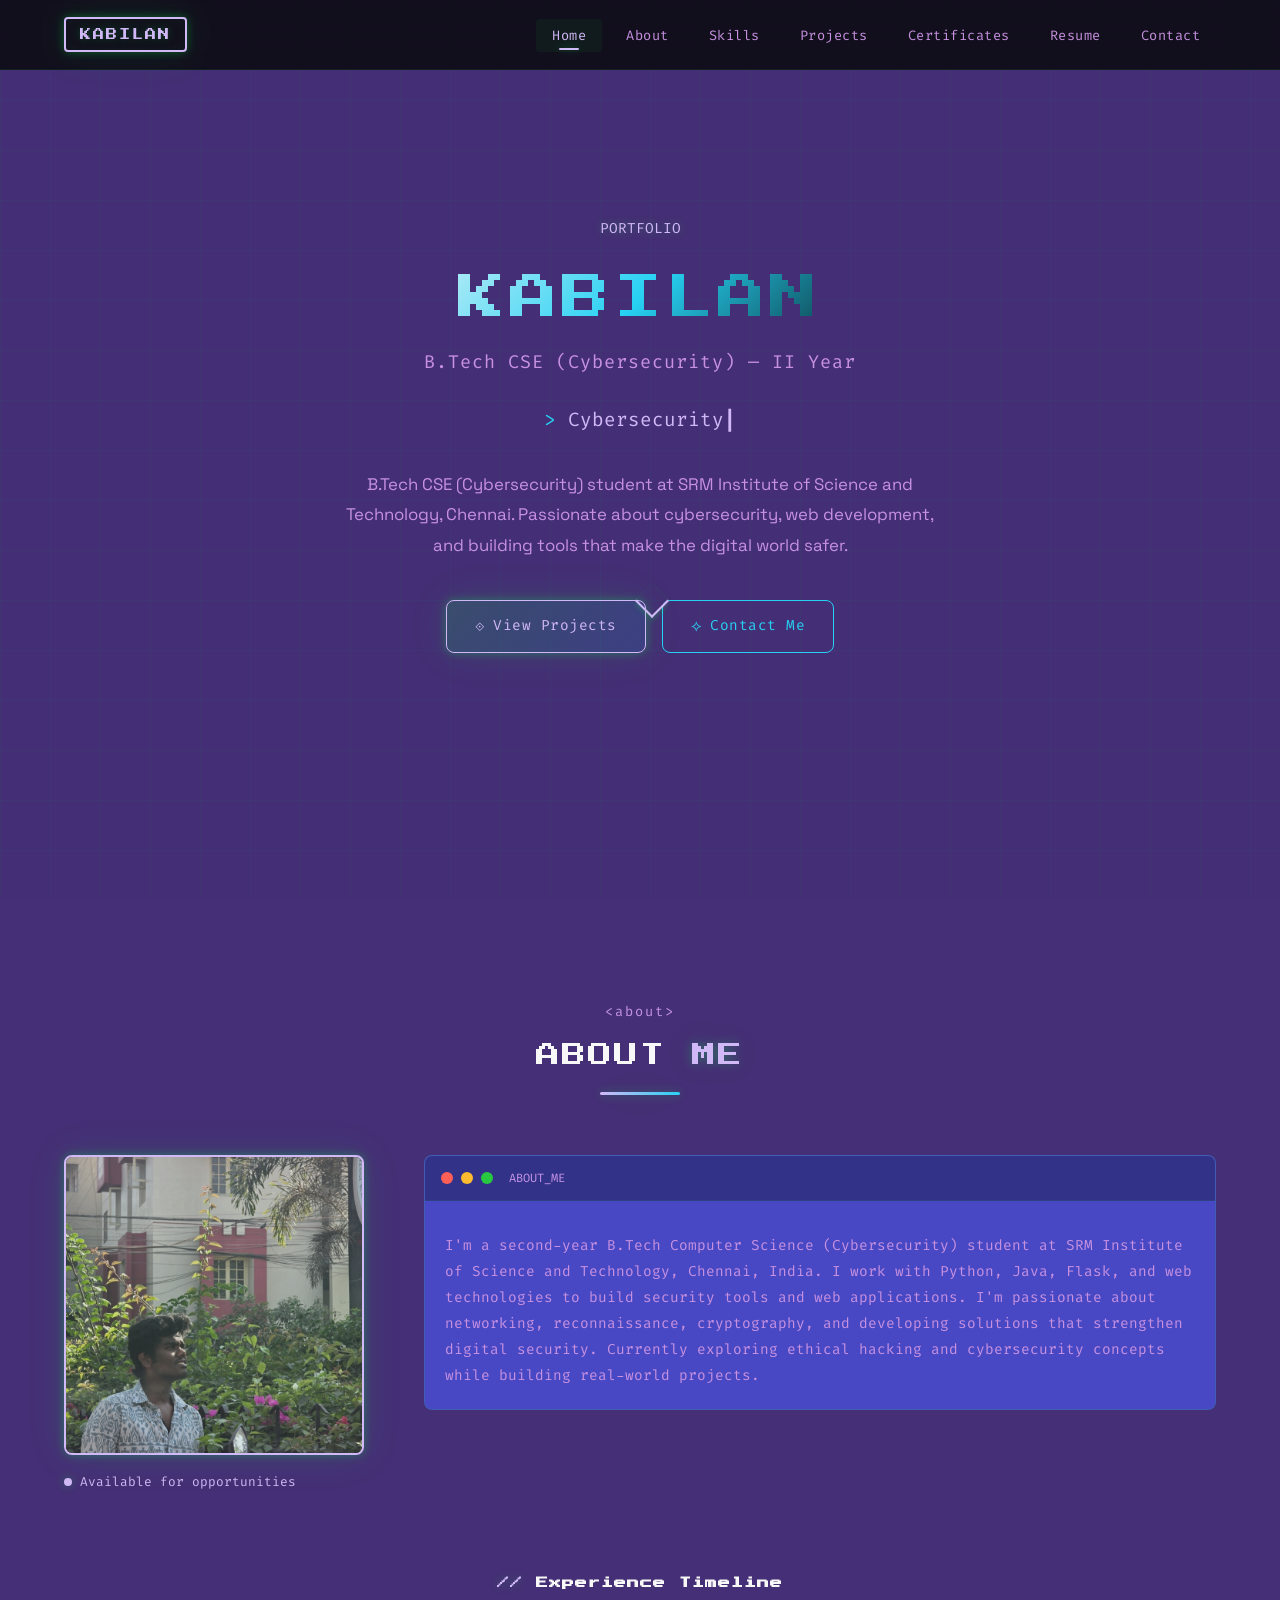
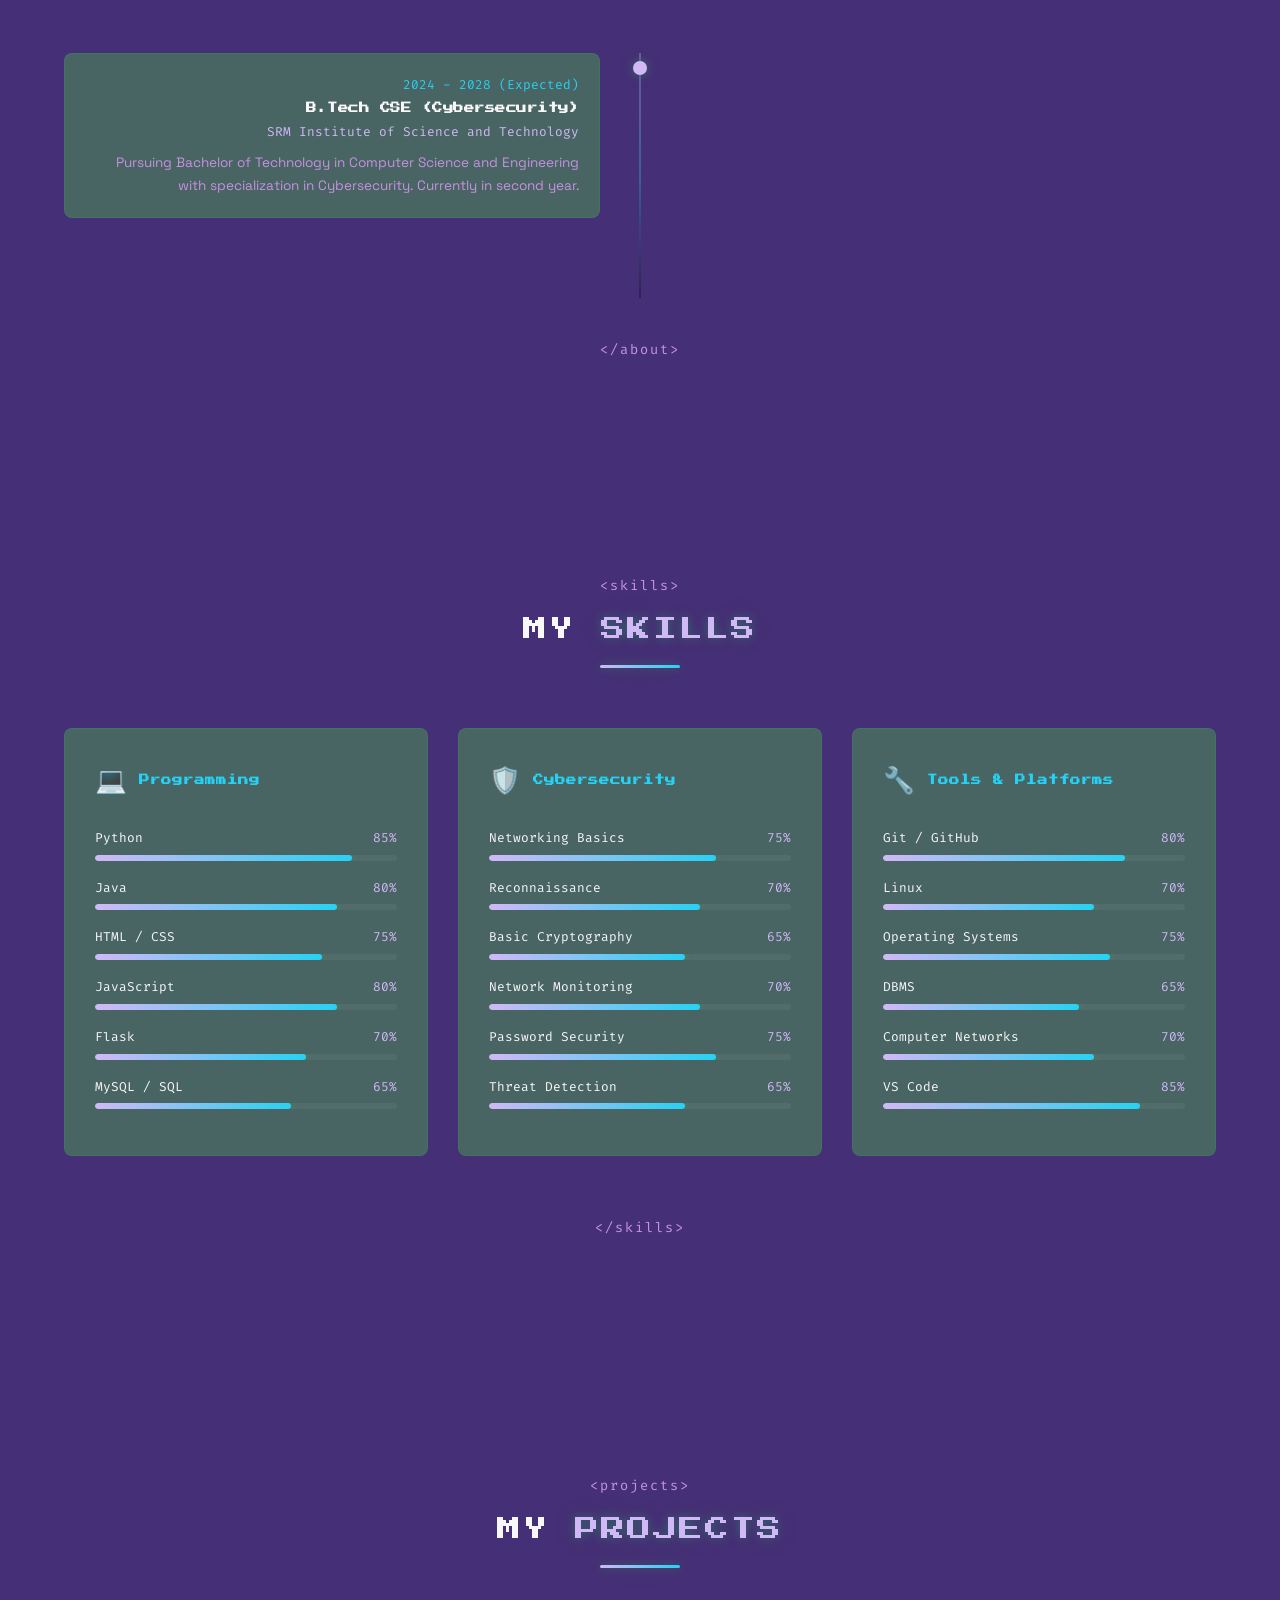
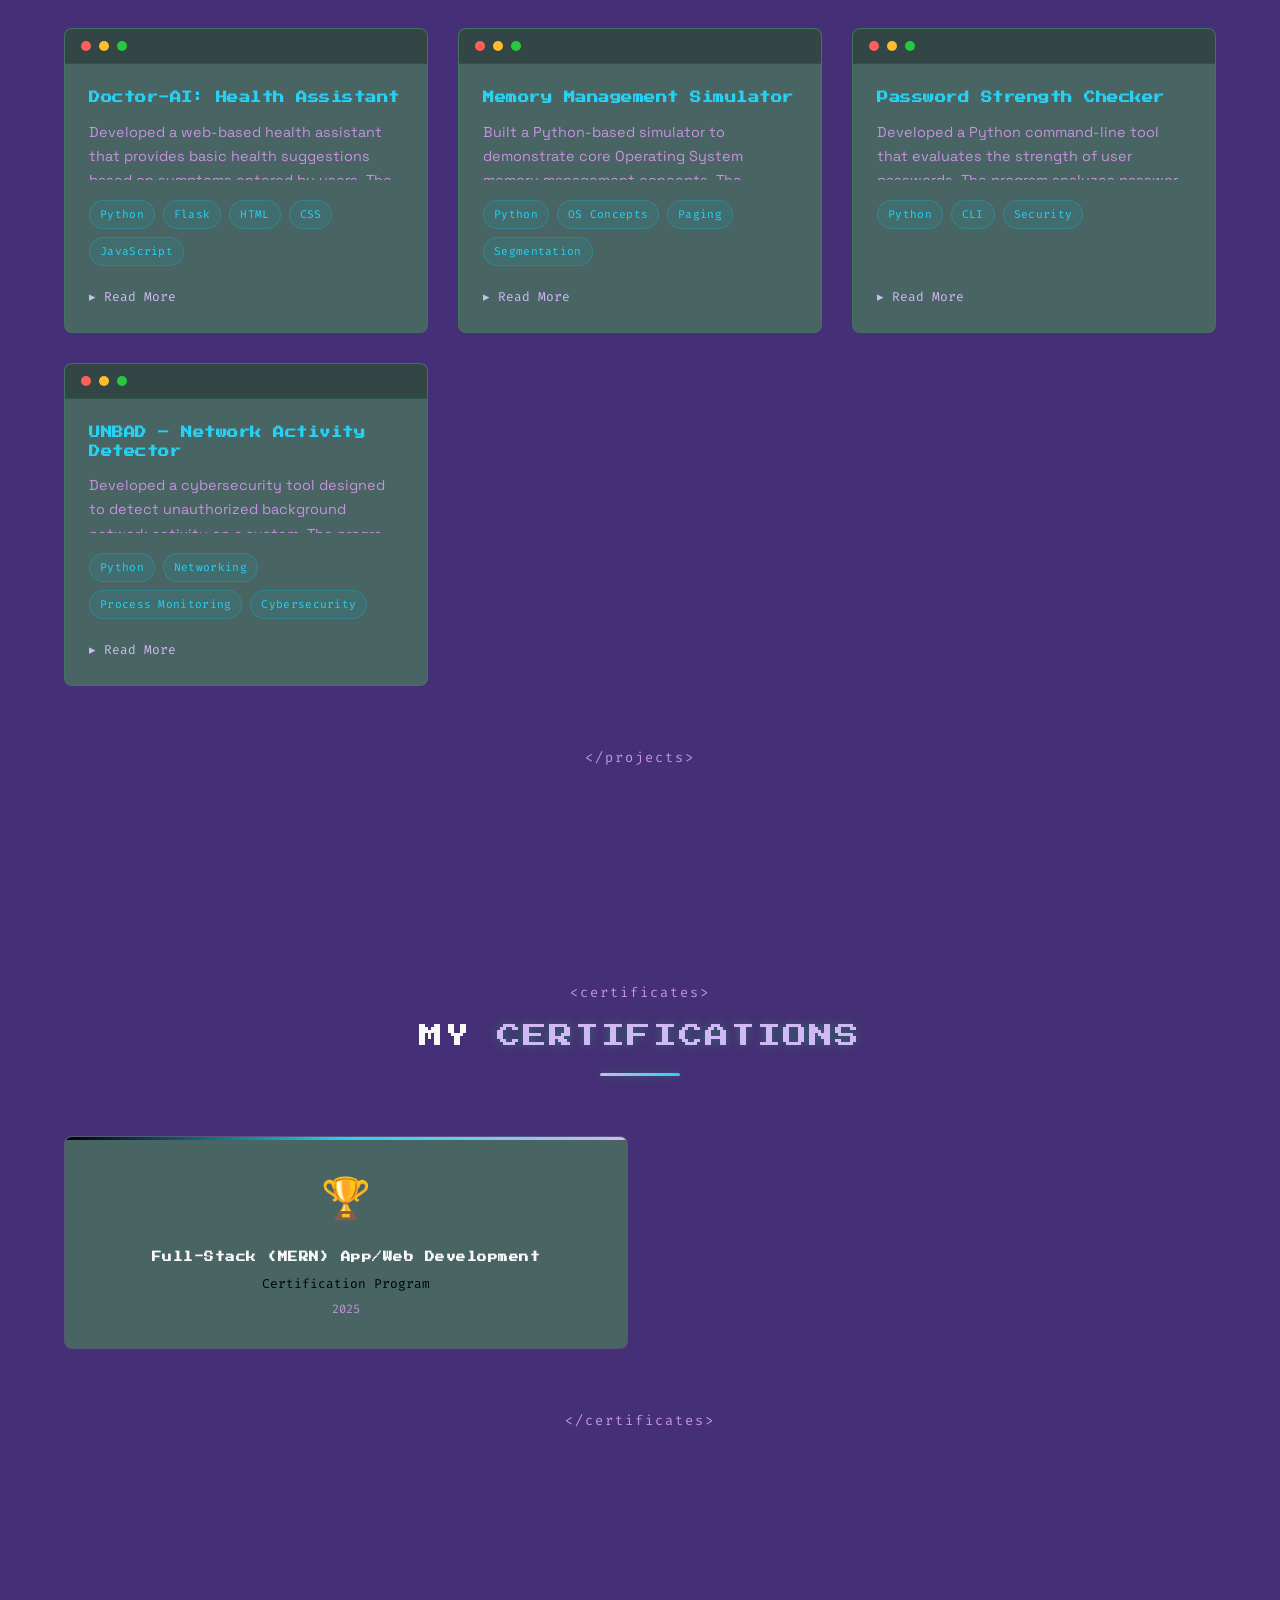
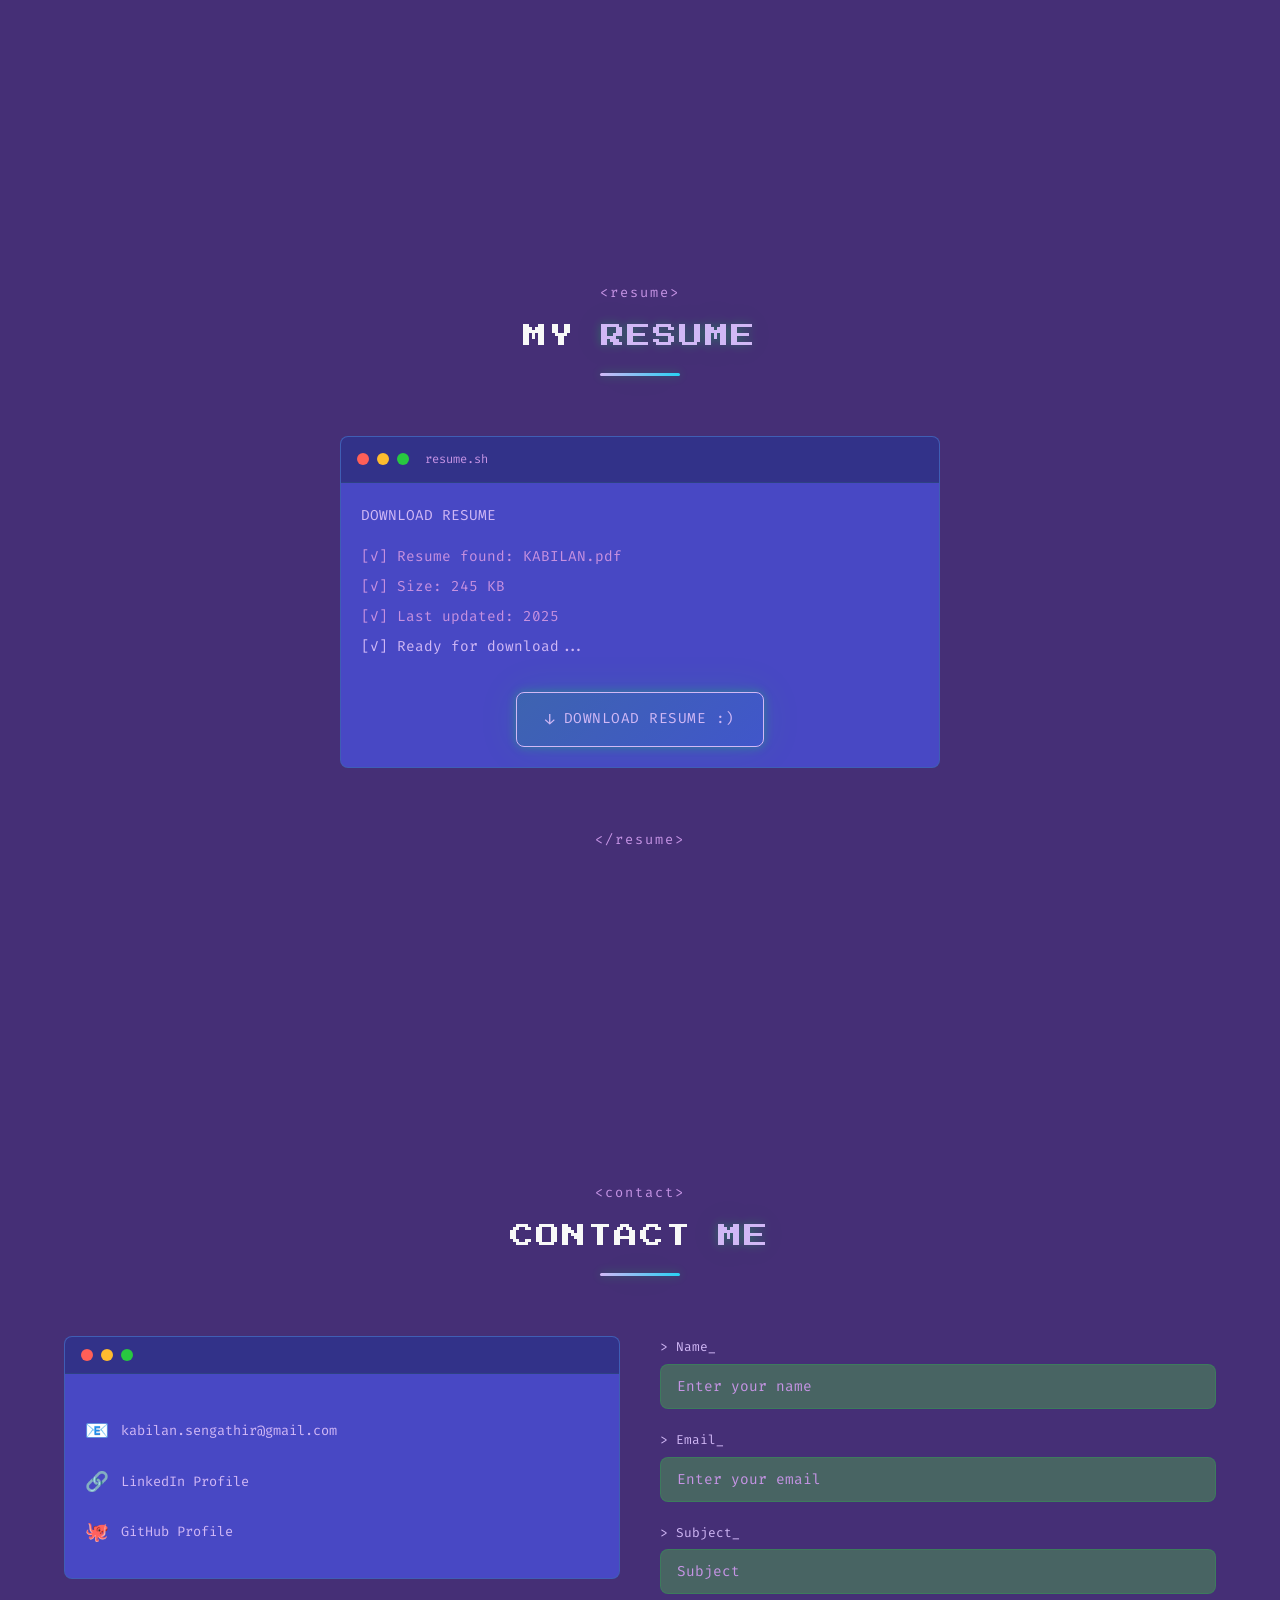
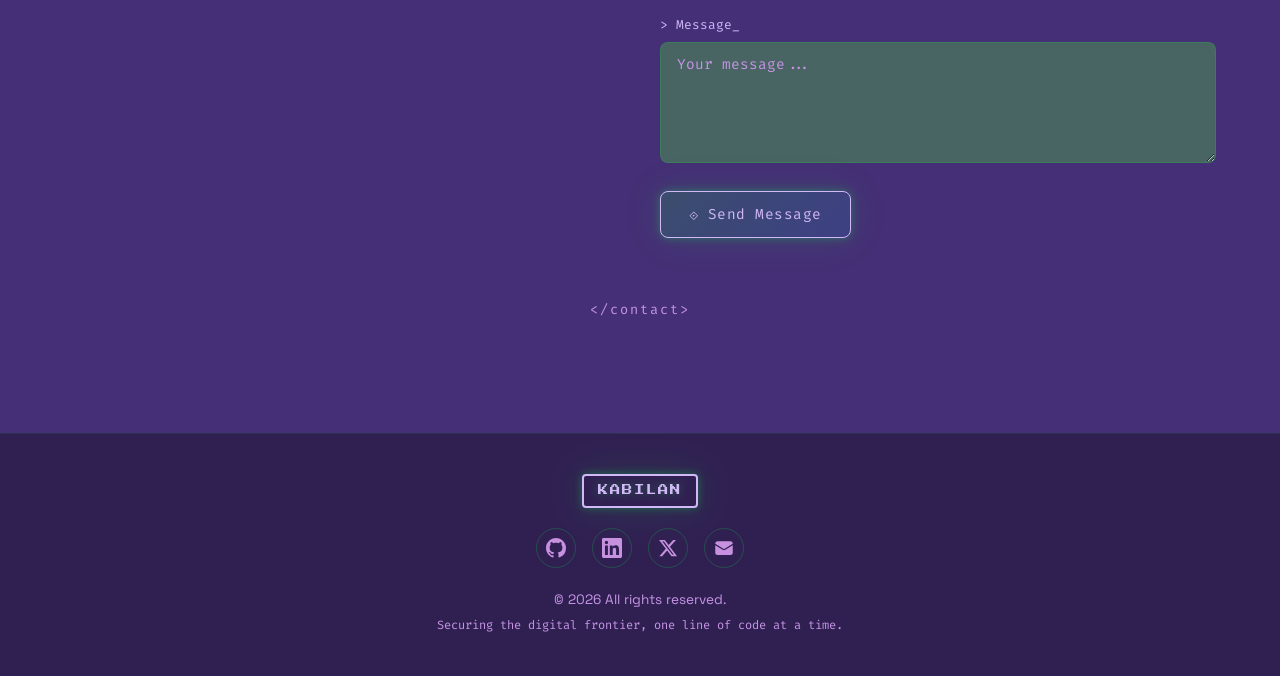
<file: index.html>
<!DOCTYPE html>
<html lang="en">
<head>
  <meta charset="UTF-8" />
  <meta name="viewport" content="width=device-width, initial-scale=1.0" />
  <title>KABILAN S | Cybersecurity Portfolio</title>
  <meta name="description" content="Portfolio of KABILAN S — Cybersecurity Student, Ethical Hacker, and Penetration Tester. Explore projects, skills, and certifications." />
  <meta name="keywords" content="cybersecurity, ethical hacking, penetration testing, portfolio, network security" />
  <meta name="author" content="KABILAN S" />
  <meta name="theme-color" content="#0a0a0f" />

  <!-- Fonts -->
  <link rel="preconnect" href="https://fonts.googleapis.com" />
  <link rel="preconnect" href="https://fonts.gstatic.com" crossorigin />
  <link href="https://fonts.googleapis.com/css2?family=Fira+Code:wght@400;500;700&family=Space+Grotesk:wght@300;400;500;600;700&family=Press+Start+2P&family=Orbitron:wght@400;500;600;700;800;900&display=swap" rel="stylesheet" />

  <link rel="stylesheet" href="style.css" />
</head>
<body>
  <!-- Matrix Rain Canvas -->
  <canvas id="matrix-canvas"></canvas>

  <!-- Cyber Grid Overlay -->
  <div class="cyber-grid-overlay"></div>

  <!-- Navigation -->
  <nav class="navbar" id="navbar">
    <div class="nav-container">
      <a href="#home" class="nav-logo">
        <span class="logo-text">KABILAN</span>
      </a>
      <button class="nav-toggle" id="nav-toggle" aria-label="Toggle navigation">
        <span class="hamburger-line"></span>
        <span class="hamburger-line"></span>
        <span class="hamburger-line"></span>
      </button>
      <ul class="nav-menu" id="nav-menu">
        <li><a href="#home" class="nav-link active" data-section="home">Home</a></li>
        <li><a href="#about" class="nav-link" data-section="about">About</a></li>
        <li><a href="#skills" class="nav-link" data-section="skills">Skills</a></li>
        <li><a href="#projects" class="nav-link" data-section="projects">Projects</a></li>
        <li><a href="#certificates" class="nav-link" data-section="certificates">Certificates</a></li>
        <li><a href="#resume" class="nav-link" data-section="resume">Resume</a></li>
        <li><a href="#contact" class="nav-link" data-section="contact">Contact</a></li>
      </ul>
    </div>
  </nav>

  <!-- ========== HOME ========== -->
  <section id="home" class="section home-section">
    <div class="home-content">
      <div class="terminal-tag">PORTFOLIO</div>
      <h1 class="home-name" id="home-name"></h1>
      <h2 class="home-title" id="home-title">Cybersecurity Student</h2>
      <div class="typing-container">
        <span class="typing-prefix">&gt;&nbsp;</span>
        <span class="typing-text" id="typing-text"></span>
        <span class="typing-cursor">|</span>
      </div>
      <p class="home-intro" id="home-intro"></p>
      <div class="home-buttons">
        <a href="#projects" class="btn btn-primary">
          <span class="btn-icon">⟐</span> View Projects
        </a>
        <a href="#contact" class="btn btn-outline">
          <span class="btn-icon">⟡</span> Contact Me
        </a>
      </div>
      <div class="scroll-indicator">
        <div class="scroll-arrow"></div>
      </div>
    </div>
  </section>

  <!-- ========== ABOUT ========== -->
  <section id="about" class="section">
    <div class="container">
      <div class="section-header">
        <span class="section-tag">&lt;about&gt;</span>
        <h2 class="section-title">About <span class="highlight">Me</span></h2>
        <div class="section-line"></div>
      </div>
      <div class="about-grid">
        <div class="about-image-wrapper reveal">
          <div class="about-image-border">
            <img src="" alt="Profile" id="profile-image" class="about-image" />
            <div class="image-glitch-overlay"></div>
          </div>
          <div class="about-status">
            <span class="status-dot"></span>
            <span>Available for opportunities</span>
          </div>
        </div>
        <div class="about-text reveal">
          <div class="terminal-window">
            <div class="terminal-header">
              <span class="terminal-dot red"></span>
              <span class="terminal-dot yellow"></span>
              <span class="terminal-dot green"></span>
              <span class="terminal-title">ABOUT_ME</span>
            </div>
            <div class="terminal-body">
              <p class="terminal-prompt"></p>
              <p id="about-bio" class="terminal-output"></p>
            </div>
          </div>
        </div>
      </div>
      <!-- Timeline -->
      <div class="timeline-section">
        <h3 class="subsection-title">
          <span class="highlight">//</span> Experience Timeline
        </h3>
        <div class="timeline" id="timeline-container"></div>
      </div>
      <span class="section-tag section-tag-close">&lt;/about&gt;</span>
    </div>
  </section>

  <!-- ========== SKILLS ========== -->
  <section id="skills" class="section">
    <div class="container">
      <div class="section-header">
        <span class="section-tag">&lt;skills&gt;</span>
        <h2 class="section-title">My <span class="highlight">Skills</span></h2>
        <div class="section-line"></div>
      </div>
      <div class="skills-grid" id="skills-container"></div>
      <span class="section-tag section-tag-close">&lt;/skills&gt;</span>
    </div>
  </section>

  <!-- ========== PROJECTS ========== -->
  <section id="projects" class="section">
    <div class="container">
      <div class="section-header">
        <span class="section-tag">&lt;projects&gt;</span>
        <h2 class="section-title">My <span class="highlight">Projects</span></h2>
        <div class="section-line"></div>
      </div>
      <div class="projects-grid" id="projects-container"></div>
      <span class="section-tag section-tag-close">&lt;/projects&gt;</span>
    </div>
  </section>

  <!-- ========== CERTIFICATES ========== -->
  <section id="certificates" class="section">
    <div class="container">
      <div class="section-header">
        <span class="section-tag">&lt;certificates&gt;</span>
        <h2 class="section-title">My <span class="highlight">Certifications</span></h2>
        <div class="section-line"></div>
      </div>
      <div class="certs-grid" id="certs-container"></div>
      <span class="section-tag section-tag-close">&lt;/certificates&gt;</span>
    </div>
  </section>

  <!-- ========== RESUME ========== -->
  <section id="resume" class="section">
    <div class="container">
      <div class="section-header">
        <span class="section-tag">&lt;resume&gt;</span>
        <h2 class="section-title">My <span class="highlight">Resume</span></h2>
        <div class="section-line"></div>
      </div>
      <div class="resume-content reveal">
        <div class="terminal-window resume-terminal">
          <div class="terminal-header">
            <span class="terminal-dot red"></span>
            <span class="terminal-dot yellow"></span>
            <span class="terminal-dot green"></span>
            <span class="terminal-title">resume.sh</span>
          </div>
          <div class="terminal-body resume-body">
            <p class="terminal-prompt">DOWNLOAD RESUME</p>
            <p class="terminal-output">[✓] Resume found: KABILAN.pdf</p>
            <p class="terminal-output">[✓] Size: 245 KB</p>
            <p class="terminal-output">[✓] Last updated: 2025</p>
            <p class="terminal-output resume-ready">[✓] Ready for download...</p>
            <a href="assets/resume.pdf" download class="btn btn-primary resume-btn" id="resume-download-btn">
              <span class="btn-icon">↓</span> DOWNLOAD RESUME :)
            </a>
          </div>
        </div>
      </div>
      <span class="section-tag section-tag-close">&lt;/resume&gt;</span>
    </div>
  </section>

  <!-- ========== CONTACT ========== -->
  <section id="contact" class="section">
    <div class="container">
      <div class="section-header">
        <span class="section-tag">&lt;contact&gt;</span>
        <h2 class="section-title">Contact <span class="highlight">Me</span></h2>
        <div class="section-line"></div>
      </div>
      <div class="contact-grid">
        <div class="contact-info reveal">
          <div class="terminal-window">
            <div class="terminal-header">
              <span class="terminal-dot red"></span>
              <span class="terminal-dot yellow"></span>
              <span class="terminal-dot green"></span>
              <span class="terminal-title"></span>
            </div>
            <div class="terminal-body">
              <p class="terminal-prompt"></p>
              <div class="contact-item">
                <span class="contact-icon">📧</span>
                <a href="" id="contact-email" class="contact-link"></a>
              </div>
              <div class="contact-item">
                <span class="contact-icon">🔗</span>
                <a href="" id="contact-linkedin" class="contact-link" target="_blank">LinkedIn Profile</a>
              </div>
              <div class="contact-item">
                <span class="contact-icon">🐙</span>
                <a href="" id="contact-github" class="contact-link" target="_blank">GitHub Profile</a>
              </div>
            </div>
          </div>
        </div>
        <div class="contact-form-wrapper reveal">
          <form class="contact-form" id="contact-form">
            <div class="form-group">
              <label for="form-name" class="form-label">&gt; Name_</label>
              <input type="text" id="form-name" name="name" class="form-input" placeholder="Enter your name" required />
            </div>
            <div class="form-group">
              <label for="form-email" class="form-label">&gt; Email_</label>
              <input type="email" id="form-email" name="email" class="form-input" placeholder="Enter your email" required />
            </div>
            <div class="form-group">
              <label for="form-subject" class="form-label">&gt; Subject_</label>
              <input type="text" id="form-subject" name="subject" class="form-input" placeholder="Subject" required />
            </div>
            <div class="form-group">
              <label for="form-message" class="form-label">&gt; Message_</label>
              <textarea id="form-message" name="message" class="form-input form-textarea" rows="5" placeholder="Your message..." required></textarea>
            </div>
            <button type="submit" class="btn btn-primary form-submit">
              <span class="btn-icon">⟐</span> Send Message
            </button>
          </form>
        </div>
      </div>
      <span class="section-tag section-tag-close">&lt;/contact&gt;</span>
    </div>
  </section>

  <!-- ========== FOOTER ========== -->
  <footer class="footer">
    <div class="container">
      <div class="footer-content">
        <div class="footer-logo">
          <span class="logo-text">KABILAN</span>
        </div>
        <div class="footer-socials" id="footer-socials">
          <a href="" class="social-link" id="footer-github" target="_blank" aria-label="GitHub">
            <svg viewBox="0 0 24 24" width="20" height="20" fill="currentColor"><path d="M12 0C5.37 0 0 5.37 0 12c0 5.31 3.435 9.795 8.205 11.385.6.105.825-.255.825-.57 0-.285-.015-1.23-.015-2.235-3.015.555-3.795-.735-4.035-1.41-.135-.345-.72-1.41-1.23-1.695-.42-.225-1.02-.78-.015-.795.945-.015 1.62.87 1.845 1.23 1.08 1.815 2.805 1.305 3.495.99.105-.78.42-1.305.765-1.605-2.67-.3-5.46-1.335-5.46-5.925 0-1.305.465-2.385 1.23-3.225-.12-.3-.54-1.53.12-3.18 0 0 1.005-.315 3.3 1.23.96-.27 1.98-.405 3-.405s2.04.135 3 .405c2.295-1.56 3.3-1.23 3.3-1.23.66 1.65.24 2.88.12 3.18.765.84 1.23 1.905 1.23 3.225 0 4.605-2.805 5.625-5.475 5.925.435.375.81 1.095.81 2.22 0 1.605-.015 2.895-.015 3.3 0 .315.225.69.825.57A12.02 12.02 0 0024 12c0-6.63-5.37-12-12-12z"/></svg>
          </a>
          <a href="" class="social-link" id="footer-linkedin" target="_blank" aria-label="LinkedIn">
            <svg viewBox="0 0 24 24" width="20" height="20" fill="currentColor"><path d="M20.447 20.452h-3.554v-5.569c0-1.328-.027-3.037-1.852-3.037-1.853 0-2.136 1.445-2.136 2.939v5.667H9.351V9h3.414v1.561h.046c.477-.9 1.637-1.85 3.37-1.85 3.601 0 4.267 2.37 4.267 5.455v6.286zM5.337 7.433a2.062 2.062 0 01-2.063-2.065 2.064 2.064 0 112.063 2.065zm1.782 13.019H3.555V9h3.564v11.452zM22.225 0H1.771C.792 0 0 .774 0 1.729v20.542C0 23.227.792 24 1.771 24h20.451C23.2 24 24 23.227 24 22.271V1.729C24 .774 23.2 0 22.222 0h.003z"/></svg>
          </a>
          <a href="" class="social-link" id="footer-twitter" target="_blank" aria-label="Twitter">
            <svg viewBox="0 0 24 24" width="20" height="20" fill="currentColor"><path d="M18.244 2.25h3.308l-7.227 8.26 8.502 11.24H16.17l-5.214-6.817L4.99 21.75H1.68l7.73-8.835L1.254 2.25H8.08l4.713 6.231zm-1.161 17.52h1.833L7.084 4.126H5.117z"/></svg>
          </a>
          <a href="" class="social-link" id="footer-email-link" aria-label="Email">
            <svg viewBox="0 0 24 24" width="20" height="20" fill="currentColor"><path d="M1.5 8.67v8.58a3 3 0 003 3h15a3 3 0 003-3V8.67l-8.928 5.493a3 3 0 01-3.144 0L1.5 8.67z"/><path d="M22.5 6.908V6.75a3 3 0 00-3-3h-15a3 3 0 00-3 3v.158l9.714 5.978a1.5 1.5 0 001.572 0L22.5 6.908z"/></svg>
          </a>
        </div>
        <div class="footer-text">
          <p>&copy; <span id="footer-year"></span>  All rights reserved.</p>
          <p class="footer-tagline">Securing the digital frontier, one line of code at a time.</p>
        </div>
      </div>
    </div>
  </footer>

  <script src="script.js"></script>

  <!-- Admin Secret Popup -->
  <div id="admin-popup" style="display:none;position:fixed;inset:0;background:rgba(0,0,0,0.75);z-index:99999;align-items:center;justify-content:center;">
    <div style="background:#12121f;border:1px solid #00ff41;border-radius:8px;padding:36px 40px;text-align:center;box-shadow:0 0 40px rgba(0,255,65,0.2);max-width:340px;width:90%;font-family:'Fira Code',monospace;">
      <div style="color:#00ff41;font-size:11px;letter-spacing:3px;margin-bottom:8px;">[ SYSTEM ALERT ]</div>
      <div style="color:#00ff41;font-family:'Orbitron',sans-serif;font-size:16px;letter-spacing:2px;margin-bottom:10px;">ADMIN ACCESS</div>
      <p style="color:#666;font-size:12px;margin-bottom:28px;">Restricted area detected. Authenticate to proceed.</p>
      <a href="admin.html" style="display:block;background:transparent;border:1px solid #00ff41;color:#00ff41;font-family:'Fira Code',monospace;font-size:13px;padding:12px;border-radius:4px;text-decoration:none;letter-spacing:1px;transition:all 0.2s;" onmouseover="this.style.background='rgba(0,255,65,0.1)'" onmouseout="this.style.background='transparent'">⟐ ENTER ADMIN PANEL</a>
      <button onclick="document.getElementById('admin-popup').style.display='none'" style="margin-top:14px;background:transparent;border:none;color:#444;font-family:'Fira Code',monospace;font-size:11px;cursor:pointer;letter-spacing:1px;">[ ESC to dismiss ]</button>
    </div>
  </div>
  <script>
    (function() {
      var popup = document.getElementById('admin-popup');
      var secret = 'kbln';
      var typed = '';
      var timer;
      document.addEventListener('keydown', function(e) {
        if (e.key === 'Escape') { popup.style.display = 'none'; typed = ''; return; }
        if (e.key.length === 1) {
          typed += e.key.toLowerCase();
          clearTimeout(timer);
          timer = setTimeout(function() { typed = ''; }, 1500);
          if (typed.endsWith(secret)) {
            popup.style.display = popup.style.display === 'flex' ? 'none' : 'flex';
            typed = '';
          }
        }
      });
      popup.addEventListener('click', function(e) {
        if (e.target === popup) popup.style.display = 'none';
      });
    })();
  </script>
</body>
</html>
</file>
<file: style.css>
/* =============================================
   CYBERSECURITY PORTFOLIO — STYLE.CSS
   ============================================= */

/* ── Custom Properties ── */
:root {
  --bg-primary: #452f76;
  --bg-secondary: #4848c4;
  --bg-card: #486463;
  --bg-card-hover: #c1ee0d;

  --neon-green: #d1b8f6;
  --neon-blue: #27d1f3;
  --neon-purple: #000000;
  --dark-purple: #1a0033;
  --mid-purple: #2d1b4e;

  --text-primary: #f8f8f8;
  --text-secondary: #c791e0;
  --text-dim: #c694e5;

  --glow-green: 0 0 10px rgba(0, 255, 65, 0.3), 0 0 40px rgba(0, 255, 65, 0.1);
  --glow-blue: 0 0 10px rgba(0, 212, 255, 0.3), 0 0 40px rgba(0, 212, 255, 0.1);
  --glow-purple: 0 0 10px rgba(179, 0, 255, 0.3), 0 0 40px rgba(179, 0, 255, 0.1);

  --font-heading: 'Press Start 2P', cursive;
  --font-mono: 'Fira Code', monospace;
  --font-body: 'Space Grotesk', sans-serif;

  --nav-height: 70px;
  --container-max: 1200px;
  --border-radius: 8px;
  --transition: 0.3s cubic-bezier(0.4, 0, 0.2, 1);
}

/* ── Reset & Base ── */
*, *::before, *::after {
  margin: 0;
  padding: 0;
  box-sizing: border-box;
}

html {
  scroll-behavior: smooth;
  scroll-padding-top: var(--nav-height);
}

body {
  font-family: var(--font-body);
  background: var(--bg-primary);
  color: var(--text-primary);
  line-height: 1.7;
  overflow-x: hidden;
  -webkit-font-smoothing: antialiased;
}

a {
  color: var(--neon-green);
  text-decoration: none;
  transition: color var(--transition);
}
a:hover {
  color: var(--neon-blue);
}

img {
  max-width: 100%;
  display: block;
}

::selection {
  background: var(--neon-green);
  color: var(--bg-primary);
}

::-webkit-scrollbar {
  width: 8px;
}
::-webkit-scrollbar-track {
  background: var(--bg-primary);
}
::-webkit-scrollbar-thumb {
  background: var(--mid-purple);
  border-radius: 4px;
}
::-webkit-scrollbar-thumb:hover {
  background: var(--neon-purple);
}

/* ── Matrix Canvas ── */
#matrix-canvas {
  position: fixed;
  top: 0;
  left: 0;
  width: 100%;
  height: 100%;
  z-index: 0;
  pointer-events: none;
  opacity: 0.06;
}

/* ── Cyber Grid Overlay ── */
.cyber-grid-overlay {
  position: fixed;
  top: 0;
  left: 0;
  width: 100%;
  height: 100%;
  z-index: 0;
  pointer-events: none;
  background-image:
    linear-gradient(rgba(0, 255, 65, 0.03) 1px, transparent 1px),
    linear-gradient(90deg, rgba(0, 255, 65, 0.03) 1px, transparent 1px);
  background-size: 50px 50px;
}

/* ── Container ── */
.container {
  max-width: var(--container-max);
  margin: 0 auto;
  padding: 0 24px;
}

/* ── Section Base ── */
.section {
  position: relative;
  z-index: 1;
  padding: 100px 0;
  min-height: 100vh;
}

.section-header {
  text-align: center;
  margin-bottom: 60px;
}

.section-tag {
  display: block;
  font-family: var(--font-mono);
  font-size: 0.85rem;
  color: var(--text-dim);
  margin-bottom: 12px;
  letter-spacing: 2px;
}
.section-tag-close {
  display: block;
  text-align: center;
  font-family: var(--font-mono);
  font-size: 0.85rem;
  color: var(--text-dim);
  margin-top: 60px;
  letter-spacing: 2px;
}

.section-title {
  font-family: var(--font-heading);
  font-size: clamp(1rem, 2.5vw, 1.5rem);
  font-weight: 400;
  letter-spacing: 2px;
  text-transform: uppercase;
}

.highlight {
  color: var(--neon-green);
  text-shadow: var(--glow-green);
}

.section-line {
  width: 80px;
  height: 3px;
  background: linear-gradient(90deg, var(--neon-green), var(--neon-blue));
  margin: 16px auto 0;
  border-radius: 2px;
  box-shadow: var(--glow-green);
}

.subsection-title {
  font-family: var(--font-heading);
  font-size: 0.75rem;
  margin-bottom: 40px;
  text-align: center;
  letter-spacing: 1px;
}

/* ── NAVBAR ── */
.navbar {
  position: fixed;
  top: 0;
  left: 0;
  width: 100%;
  height: var(--nav-height);
  z-index: 1000;
  background: rgba(10, 10, 15, 0.85);
  backdrop-filter: blur(20px);
  -webkit-backdrop-filter: blur(20px);
  border-bottom: 1px solid rgba(0, 255, 65, 0.08);
  transition: background var(--transition), box-shadow var(--transition);
}
.navbar.scrolled {
  background: rgba(10, 10, 15, 0.95);
  box-shadow: 0 4px 30px rgba(0, 0, 0, 0.5);
}

.nav-container {
  max-width: var(--container-max);
  margin: 0 auto;
  padding: 0 24px;
  height: 100%;
  display: flex;
  align-items: center;
  justify-content: space-between;
}

.nav-logo {
  font-family: var(--font-heading);
  font-size: 0.7rem;
  font-weight: 400;
  color: var(--neon-green) !important;
  display: flex;
  align-items: center;
  padding: 6px 14px;
  border: 2px solid var(--neon-green);
  border-radius: 4px;
  box-shadow: var(--glow-green), inset 0 0 15px rgba(0, 255, 65, 0.05);
  transition: all var(--transition);
  letter-spacing: 2px;
}
.nav-logo:hover {
  box-shadow: 0 0 20px rgba(0, 255, 65, 0.5), inset 0 0 20px rgba(0, 255, 65, 0.1);
  background: rgba(0, 255, 65, 0.05);
  color: var(--neon-green) !important;
}
.logo-text {
  color: var(--neon-green);
  text-shadow: var(--glow-green);
}

.nav-menu {
  display: flex;
  list-style: none;
  gap: 8px;
}

.nav-link {
  font-family: var(--font-mono);
  font-size: 0.85rem;
  color: var(--text-secondary) !important;
  padding: 8px 16px;
  border-radius: 4px;
  position: relative;
  transition: color var(--transition), background var(--transition);
  letter-spacing: 0.5px;
}
.nav-link:hover,
.nav-link.active {
  color: var(--neon-green) !important;
  background: rgba(0, 255, 65, 0.05);
}
.nav-link.active::after {
  content: '';
  position: absolute;
  bottom: 2px;
  left: 50%;
  transform: translateX(-50%);
  width: 20px;
  height: 2px;
  background: var(--neon-green);
  box-shadow: var(--glow-green);
  border-radius: 1px;
}

/* Hamburger */
.nav-toggle {
  display: none;
  flex-direction: column;
  gap: 5px;
  background: none;
  border: none;
  cursor: pointer;
  padding: 4px;
  z-index: 1001;
}
.hamburger-line {
  width: 24px;
  height: 2px;
  background: var(--neon-green);
  border-radius: 2px;
  transition: transform var(--transition), opacity var(--transition);
}
.nav-toggle.active .hamburger-line:nth-child(1) {
  transform: rotate(45deg) translate(5px, 5px);
}
.nav-toggle.active .hamburger-line:nth-child(2) {
  opacity: 0;
}
.nav-toggle.active .hamburger-line:nth-child(3) {
  transform: rotate(-45deg) translate(5px, -5px);
}

/* ── HOME ── */
.home-section {
  display: flex;
  align-items: center;
  justify-content: center;
  min-height: 100vh;
  padding-top: var(--nav-height);
  text-align: center;
}

.home-content {
  position: relative;
  z-index: 1;
}

.terminal-tag {
  font-family: var(--font-mono);
  font-size: 0.9rem;
  color: var(--neon-green);
  margin-bottom: 16px;
  text-shadow: var(--glow-green);
  opacity: 0;
  animation: fadeInUp 0.8s 0.2s forwards;
}

.home-name {
  font-family: var(--font-heading);
  font-size: clamp(1.5rem, 5vw, 3rem);
  font-weight: 400;
  letter-spacing: 4px;
  text-transform: uppercase;
  background: linear-gradient(135deg, var(--text-primary), var(--neon-blue), var(--neon-purple));
  -webkit-background-clip: text;
  -webkit-text-fill-color: transparent;
  background-clip: text;
  margin-bottom: 8px;
  opacity: 0;
  animation: fadeInUp 0.8s 0.4s forwards;
}

.home-title {
  font-family: var(--font-mono);
  font-size: clamp(0.9rem, 2vw, 1.15rem);
  color: var(--text-secondary);
  font-weight: 400;
  margin-bottom: 24px;
  letter-spacing: 1px;
  opacity: 0;
  animation: fadeInUp 0.8s 0.6s forwards;
}

.typing-container {
  font-family: var(--font-mono);
  font-size: clamp(0.95rem, 2vw, 1.2rem);
  color: var(--neon-green);
  margin-bottom: 32px;
  min-height: 1.8em;
  display: flex;
  justify-content: center;
  align-items: center;
  opacity: 0;
  animation: fadeInUp 0.8s 0.8s forwards;
}

.typing-prefix {
  color: var(--neon-blue);
}

.typing-cursor {
  animation: blink 0.8s infinite;
  color: var(--neon-green);
  font-weight: 700;
}

.home-intro {
  font-size: 1.05rem;
  color: var(--text-secondary);
  max-width: 600px;
  margin: 0 auto 40px;
  line-height: 1.8;
  opacity: 0;
  animation: fadeInUp 0.8s 1s forwards;
}

.home-buttons {
  display: flex;
  gap: 16px;
  justify-content: center;
  flex-wrap: wrap;
  opacity: 0;
  animation: fadeInUp 0.8s 1.2s forwards;
}

/* Scroll indicator */
.scroll-indicator {
  position: absolute;
  bottom: 40px;
  left: 50%;
  transform: translateX(-50%);
  opacity: 0;
  animation: fadeInUp 0.8s 1.6s forwards;
}
.scroll-arrow {
  width: 24px;
  height: 24px;
  border-right: 2px solid var(--neon-green);
  border-bottom: 2px solid var(--neon-green);
  transform: rotate(45deg);
  animation: scrollBounce 2s infinite;
  box-shadow: 2px 2px 5px rgba(0, 255, 65, 0.2);
}

/* ── BUTTONS ── */
.btn {
  display: inline-flex;
  align-items: center;
  gap: 8px;
  font-family: var(--font-mono);
  font-size: 0.9rem;
  padding: 12px 28px;
  border-radius: var(--border-radius);
  cursor: pointer;
  transition: all var(--transition);
  border: 1px solid transparent;
  text-decoration: none;
  letter-spacing: 0.5px;
  position: relative;
  overflow: hidden;
}
.btn::before {
  content: '';
  position: absolute;
  top: 0;
  left: -100%;
  width: 100%;
  height: 100%;
  background: linear-gradient(120deg, transparent, rgba(255,255,255,0.1), transparent);
  transition: left 0.5s;
}
.btn:hover::before {
  left: 100%;
}

.btn-primary {
  background: linear-gradient(135deg, rgba(0, 255, 65, 0.15), rgba(0, 212, 255, 0.10));
  border-color: var(--neon-green);
  color: var(--neon-green) !important;
  box-shadow: var(--glow-green);
}
.btn-primary:hover {
  background: linear-gradient(135deg, rgba(0, 255, 65, 0.25), rgba(0, 212, 255, 0.15));
  box-shadow: 0 0 20px rgba(0, 255, 65, 0.4), 0 0 60px rgba(0, 255, 65, 0.15);
  transform: translateY(-2px);
  color: var(--neon-green) !important;
}

.btn-outline {
  border-color: var(--neon-blue);
  color: var(--neon-blue) !important;
  background: transparent;
}
.btn-outline:hover {
  background: rgba(0, 212, 255, 0.1);
  box-shadow: var(--glow-blue);
  transform: translateY(-2px);
  color: var(--neon-blue) !important;
}

.btn-icon {
  font-size: 1.1em;
}

/* ── ABOUT ── */
.about-grid {
  display: grid;
  grid-template-columns: 300px 1fr;
  gap: 60px;
  align-items: start;
  margin-bottom: 80px;
}

.about-image-border {
  position: relative;
  border-radius: var(--border-radius);
  overflow: hidden;
  border: 2px solid var(--neon-green);
  box-shadow: var(--glow-green);
}
.about-image {
  width: 100%;
  aspect-ratio: 1;
  object-fit: cover;
  filter: grayscale(20%) brightness(0.9);
  transition: filter var(--transition);
}
.about-image-border:hover .about-image {
  filter: grayscale(0%) brightness(1);
}
.image-glitch-overlay {
  position: absolute;
  top: 0;
  left: 0;
  width: 100%;
  height: 100%;
  background: linear-gradient(
    to bottom,
    transparent 0%,
    rgba(0, 255, 65, 0.03) 50%,
    transparent 100%
  );
  pointer-events: none;
}

.about-status {
  display: flex;
  align-items: center;
  gap: 8px;
  margin-top: 16px;
  font-family: var(--font-mono);
  font-size: 0.8rem;
  color: var(--neon-green);
}
.status-dot {
  width: 8px;
  height: 8px;
  background: var(--neon-green);
  border-radius: 50%;
  box-shadow: var(--glow-green);
  animation: pulse 2s infinite;
}

/* Terminal Window */
.terminal-window {
  background: var(--bg-secondary);
  border: 1px solid rgba(0, 255, 65, 0.12);
  border-radius: var(--border-radius);
  overflow: hidden;
}
.terminal-header {
  display: flex;
  align-items: center;
  gap: 8px;
  padding: 12px 16px;
  background: rgba(0, 0, 0, 0.3);
  border-bottom: 1px solid rgba(0, 255, 65, 0.08);
}
.terminal-dot {
  width: 12px;
  height: 12px;
  border-radius: 50%;
}
.terminal-dot.red { background: #ff5f57; }
.terminal-dot.yellow { background: #febc2e; }
.terminal-dot.green { background: #28c840; }
.terminal-title {
  font-family: var(--font-mono);
  font-size: 0.75rem;
  color: var(--text-dim);
  margin-left: 8px;
}
.terminal-body {
  padding: 20px;
  font-family: var(--font-mono);
  font-size: 0.9rem;
  line-height: 1.8;
}
.terminal-prompt {
  color: var(--neon-green);
  margin-bottom: 12px;
}
.terminal-output {
  color: var(--text-secondary);
}

/* ── TIMELINE ── */
.timeline {
  position: relative;
  padding: 20px 0;
}
.timeline::before {
  content: '';
  position: absolute;
  left: 50%;
  transform: translateX(-50%);
  width: 2px;
  height: 100%;
  background: linear-gradient(to bottom, var(--neon-green), var(--neon-blue), var(--neon-purple));
  opacity: 0.3;
}

.timeline-item {
  display: flex;
  align-items: flex-start;
  margin-bottom: 40px;
  position: relative;
}
.timeline-item:nth-child(odd) {
  justify-content: flex-start;
  padding-right: calc(50% + 40px);
  text-align: right;
}
.timeline-item:nth-child(even) {
  justify-content: flex-end;
  padding-left: calc(50% + 40px);
}

.timeline-dot {
  position: absolute;
  left: 50%;
  transform: translateX(-50%);
  width: 14px;
  height: 14px;
  background: var(--neon-green);
  border-radius: 50%;
  box-shadow: var(--glow-green);
  z-index: 1;
  top: 8px;
}

.timeline-card {
  background: var(--bg-card);
  border: 1px solid rgba(0, 255, 65, 0.1);
  border-radius: var(--border-radius);
  padding: 20px;
  transition: all var(--transition);
}
.timeline-card:hover {
  border-color: var(--neon-green);
  box-shadow: var(--glow-green);
  transform: translateY(-2px);
}
.timeline-year {
  font-family: var(--font-mono);
  font-size: 0.8rem;
  color: var(--neon-blue);
  margin-bottom: 4px;
}
.timeline-role {
  font-family: var(--font-heading);
  font-size: 0.65rem;
  color: var(--text-primary);
  margin-bottom: 4px;
  letter-spacing: 0.5px;
}
.timeline-org {
  font-family: var(--font-mono);
  font-size: 0.8rem;
  color: var(--neon-green);
  margin-bottom: 8px;
}
.timeline-desc {
  font-size: 0.85rem;
  color: var(--text-secondary);
}

/* ── SKILLS ── */
.skills-grid {
  display: grid;
  grid-template-columns: repeat(auto-fit, minmax(340px, 1fr));
  gap: 30px;
}

.skill-category {
  background: var(--bg-card);
  border: 1px solid rgba(0, 255, 65, 0.1);
  border-radius: var(--border-radius);
  padding: 30px;
  transition: all var(--transition);
}
.skill-category:hover {
  border-color: var(--neon-green);
  box-shadow: var(--glow-green);
  transform: translateY(-4px);
}

.skill-cat-header {
  display: flex;
  align-items: center;
  gap: 12px;
  margin-bottom: 24px;
}
.skill-cat-icon {
  font-size: 1.6rem;
}
.skill-cat-name {
  font-family: var(--font-heading);
  font-size: 0.65rem;
  letter-spacing: 1px;
  color: var(--neon-blue);
}

.skill-item {
  margin-bottom: 16px;
}
.skill-info {
  display: flex;
  justify-content: space-between;
  margin-bottom: 6px;
  font-family: var(--font-mono);
  font-size: 0.8rem;
}
.skill-name {
  color: var(--text-primary);
}
.skill-percent {
  color: var(--neon-green);
}
.skill-bar-bg {
  width: 100%;
  height: 6px;
  background: rgba(255, 255, 255, 0.05);
  border-radius: 3px;
  overflow: hidden;
}
.skill-bar-fill {
  height: 100%;
  width: 0;
  border-radius: 3px;
  background: linear-gradient(90deg, var(--neon-green), var(--neon-blue));
  box-shadow: 0 0 10px rgba(0, 255, 65, 0.3);
  transition: width 1.2s cubic-bezier(0.4, 0, 0.2, 1);
}

/* ── PROJECTS ── */
.projects-grid {
  display: grid;
  grid-template-columns: repeat(auto-fit, minmax(340px, 1fr));
  gap: 30px;
}

.project-card {
  background: var(--bg-card);
  border: 1px solid rgba(0, 255, 65, 0.1);
  border-radius: var(--border-radius);
  overflow: hidden;
  transition: all var(--transition);
  display: flex;
  flex-direction: column;
}
.project-card:hover {
  border-color: var(--neon-green);
  box-shadow: var(--glow-green);
  transform: translateY(-6px);
}

.project-card-header {
  padding: 12px 16px;
  background: rgba(0, 0, 0, 0.3);
  border-bottom: 1px solid rgba(0, 255, 65, 0.08);
  display: flex;
  align-items: center;
  gap: 8px;
}
.project-card-header .terminal-dot {
  width: 10px;
  height: 10px;
}

.project-card-body {
  padding: 24px;
  flex: 1;
  display: flex;
  flex-direction: column;
}
.project-title {
  font-family: var(--font-heading);
  font-size: 0.7rem;
  color: var(--neon-blue);
  margin-bottom: 12px;
  letter-spacing: 0.5px;
}
.project-desc {
  font-size: 0.9rem;
  color: var(--text-secondary);
  margin-bottom: 20px;
  line-height: 1.7;
  transition: max-height 0.4s ease, opacity 0.3s ease;
  overflow: hidden;
}
.project-desc-short {
  max-height: 4.2em;
  display: -webkit-box;
  -webkit-line-clamp: 3;
  -webkit-box-orient: vertical;
  overflow: hidden;
  text-overflow: ellipsis;
}
.project-desc-expanded {
  max-height: 500px;
  -webkit-line-clamp: unset;
}
.project-toggle {
  font-family: var(--font-mono);
  font-size: 0.8rem;
  color: var(--neon-green);
  cursor: pointer;
  transition: all var(--transition);
  display: inline-block;
  margin-top: auto;
}
.project-toggle:hover {
  text-shadow: var(--glow-green);
  color: var(--neon-blue);
}
.project-techs {
  display: flex;
  flex-wrap: wrap;
  gap: 8px;
  margin-bottom: 20px;
}
.project-tech-tag {
  font-family: var(--font-mono);
  font-size: 0.7rem;
  padding: 4px 10px;
  background: rgba(0, 212, 255, 0.08);
  border: 1px solid rgba(0, 212, 255, 0.2);
  border-radius: 20px;
  color: var(--neon-blue);
  letter-spacing: 0.3px;
}
.project-link {
  display: inline-flex;
  align-items: center;
  gap: 6px;
  font-family: var(--font-mono);
  font-size: 0.85rem;
  color: var(--neon-green) !important;
  transition: all var(--transition);
}
.project-link:hover {
  text-shadow: var(--glow-green);
}
.project-link svg {
  width: 16px;
  height: 16px;
}

/* ── CERTIFICATES ── */
.certs-grid {
  display: grid;
  grid-template-columns: repeat(auto-fit, minmax(280px, 1fr));
  gap: 24px;
}

.cert-card {
  background: var(--bg-card);
  border: 1px solid rgba(179, 0, 255, 0.15);
  border-radius: var(--border-radius);
  padding: 28px;
  text-align: center;
  transition: all var(--transition);
  position: relative;
  overflow: hidden;
}
.cert-card::before {
  content: '';
  position: absolute;
  top: 0;
  left: 0;
  width: 100%;
  height: 3px;
  background: linear-gradient(90deg, var(--neon-purple), var(--neon-blue), var(--neon-green));
}
.cert-card:hover {
  border-color: var(--neon-purple);
  box-shadow: var(--glow-purple);
  transform: translateY(-4px);
}

.cert-icon {
  font-size: 2.5rem;
  margin-bottom: 16px;
  display: block;
}
.cert-name {
  font-family: var(--font-heading);
  font-size: 0.6rem;
  color: var(--text-primary);
  margin-bottom: 8px;
  letter-spacing: 0.5px;
}
.cert-issuer {
  font-family: var(--font-mono);
  font-size: 0.8rem;
  color: var(--neon-purple);
  margin-bottom: 4px;
}
.cert-date {
  font-family: var(--font-mono);
  font-size: 0.75rem;
  color: var(--text-dim);
}

/* ── RESUME ── */
.resume-content {
  max-width: 600px;
  margin: 0 auto;
}
.resume-terminal {
  text-align: left;
}
.resume-body {
  display: flex;
  flex-direction: column;
  gap: 4px;
}
.resume-ready {
  color: var(--neon-green) !important;
  margin-bottom: 8px;
}
.resume-btn {
  margin-top: 20px;
  align-self: center;
}

/* ── CONTACT ── */
.contact-grid {
  display: grid;
  grid-template-columns: 1fr 1fr;
  gap: 40px;
  align-items: start;
}

.contact-item {
  display: flex;
  align-items: center;
  gap: 12px;
  padding: 8px 0;
}
.contact-icon {
  font-size: 1.2rem;
}
.contact-link {
  font-family: var(--font-mono);
  font-size: 0.85rem;
  color: var(--neon-green) !important;
}
.contact-link:hover {
  text-shadow: var(--glow-green);
  color: var(--neon-blue) !important;
}

/* Form */
.contact-form {
  display: flex;
  flex-direction: column;
  gap: 20px;
}
.form-label {
  display: block;
  font-family: var(--font-mono);
  font-size: 0.8rem;
  color: var(--neon-green);
  margin-bottom: 6px;
}
.form-input {
  width: 100%;
  padding: 12px 16px;
  font-family: var(--font-mono);
  font-size: 0.9rem;
  color: var(--text-primary);
  background: var(--bg-card);
  border: 1px solid rgba(0, 255, 65, 0.15);
  border-radius: var(--border-radius);
  outline: none;
  transition: all var(--transition);
}
.form-input::placeholder {
  color: var(--text-dim);
}
.form-input:focus {
  border-color: var(--neon-green);
  box-shadow: var(--glow-green);
}
.form-textarea {
  resize: vertical;
  min-height: 120px;
}
.form-submit {
  align-self: flex-start;
}

/* ── FOOTER ── */
.footer {
  position: relative;
  z-index: 1;
  border-top: 1px solid rgba(0, 255, 65, 0.08);
  padding: 40px 0;
  background: rgba(0, 0, 0, 0.3);
}
.footer-content {
  display: flex;
  flex-direction: column;
  align-items: center;
  gap: 20px;
}
.footer-logo {
  font-family: var(--font-heading);
  font-size: 0.65rem;
  font-weight: 400;
  padding: 6px 14px;
  border: 2px solid var(--neon-green);
  border-radius: 4px;
  box-shadow: var(--glow-green);
  color: var(--neon-green);
  letter-spacing: 2px;
}
.footer-socials {
  display: flex;
  gap: 16px;
}
.social-link {
  display: flex;
  align-items: center;
  justify-content: center;
  width: 40px;
  height: 40px;
  border-radius: 50%;
  border: 1px solid rgba(0, 255, 65, 0.2);
  color: var(--text-secondary) !important;
  transition: all var(--transition);
}
.social-link:hover {
  color: var(--neon-green) !important;
  border-color: var(--neon-green);
  box-shadow: var(--glow-green);
  transform: translateY(-3px);
}
.footer-text {
  text-align: center;
  font-size: 0.85rem;
  color: var(--text-dim);
}
.footer-tagline {
  font-family: var(--font-mono);
  font-size: 0.75rem;
  color: var(--text-dim);
  margin-top: 4px;
}

/* ── Reveal Animation ── */
.reveal {
  opacity: 0;
  transform: translateY(30px);
  transition: opacity 0.8s ease, transform 0.8s ease;
}
.reveal.visible {
  opacity: 1;
  transform: translateY(0);
}

.skill-category,
.project-card,
.cert-card,
.timeline-item {
  opacity: 0;
  transform: translateY(30px);
  transition: opacity 0.6s ease, transform 0.6s ease;
}
.skill-category.visible,
.project-card.visible,
.cert-card.visible,
.timeline-item.visible {
  opacity: 1;
  transform: translateY(0);
}

/* ── KEYFRAMES ── */
@keyframes fadeInUp {
  from {
    opacity: 0;
    transform: translateY(20px);
  }
  to {
    opacity: 1;
    transform: translateY(0);
  }
}

@keyframes blink {
  0%, 100% { opacity: 1; }
  50% { opacity: 0; }
}

@keyframes pulse {
  0%, 100% { opacity: 1; box-shadow: var(--glow-green); }
  50% { opacity: 0.5; box-shadow: 0 0 4px rgba(0,255,65,0.2); }
}

@keyframes scrollBounce {
  0%, 20%, 50%, 80%, 100% { transform: rotate(45deg) translateY(0); }
  40% { transform: rotate(45deg) translateY(8px); }
  60% { transform: rotate(45deg) translateY(4px); }
}

/* scanline effect for images */
@keyframes scanline {
  0% { transform: translateY(-100%); }
  100% { transform: translateY(100%); }
}

/* ── RESPONSIVE ── */
@media (max-width: 1024px) {
  .about-grid {
    grid-template-columns: 250px 1fr;
    gap: 40px;
  }
  .timeline-item:nth-child(odd) {
    padding-right: calc(50% + 30px);
  }
  .timeline-item:nth-child(even) {
    padding-left: calc(50% + 30px);
  }
}

@media (max-width: 768px) {
  .nav-toggle {
    display: flex;
  }
  .nav-menu {
    position: fixed;
    top: 0;
    right: -100%;
    width: 280px;
    height: 100vh;
    background: rgba(10, 10, 15, 0.98);
    backdrop-filter: blur(20px);
    flex-direction: column;
    padding: 100px 40px 40px;
    gap: 4px;
    transition: right var(--transition);
    border-left: 1px solid rgba(0, 255, 65, 0.1);
  }
  .nav-menu.open {
    right: 0;
  }
  .nav-link {
    font-size: 1rem;
    padding: 12px 16px;
  }

  .about-grid {
    grid-template-columns: 1fr;
    gap: 30px;
  }
  .about-image-wrapper {
    max-width: 250px;
    margin: 0 auto;
  }

  /* Mobile timeline */
  .timeline::before {
    left: 20px;
  }
  .timeline-dot {
    left: 20px;
  }
  .timeline-item:nth-child(odd),
  .timeline-item:nth-child(even) {
    padding-left: 50px;
    padding-right: 0;
    text-align: left;
  }

  .skills-grid,
  .projects-grid {
    grid-template-columns: 1fr;
  }

  .contact-grid {
    grid-template-columns: 1fr;
  }

  .section {
    padding: 80px 0;
  }
}

@media (max-width: 480px) {
  .home-name {
    letter-spacing: 2px;
  }
  .home-buttons {
    flex-direction: column;
    align-items: center;
  }
  .btn {
    width: 100%;
    max-width: 280px;
    justify-content: center;
  }
  .certs-grid {
    grid-template-columns: 1fr;
  }
  .container {
    padding: 0 16px;
  }
}
</file>
